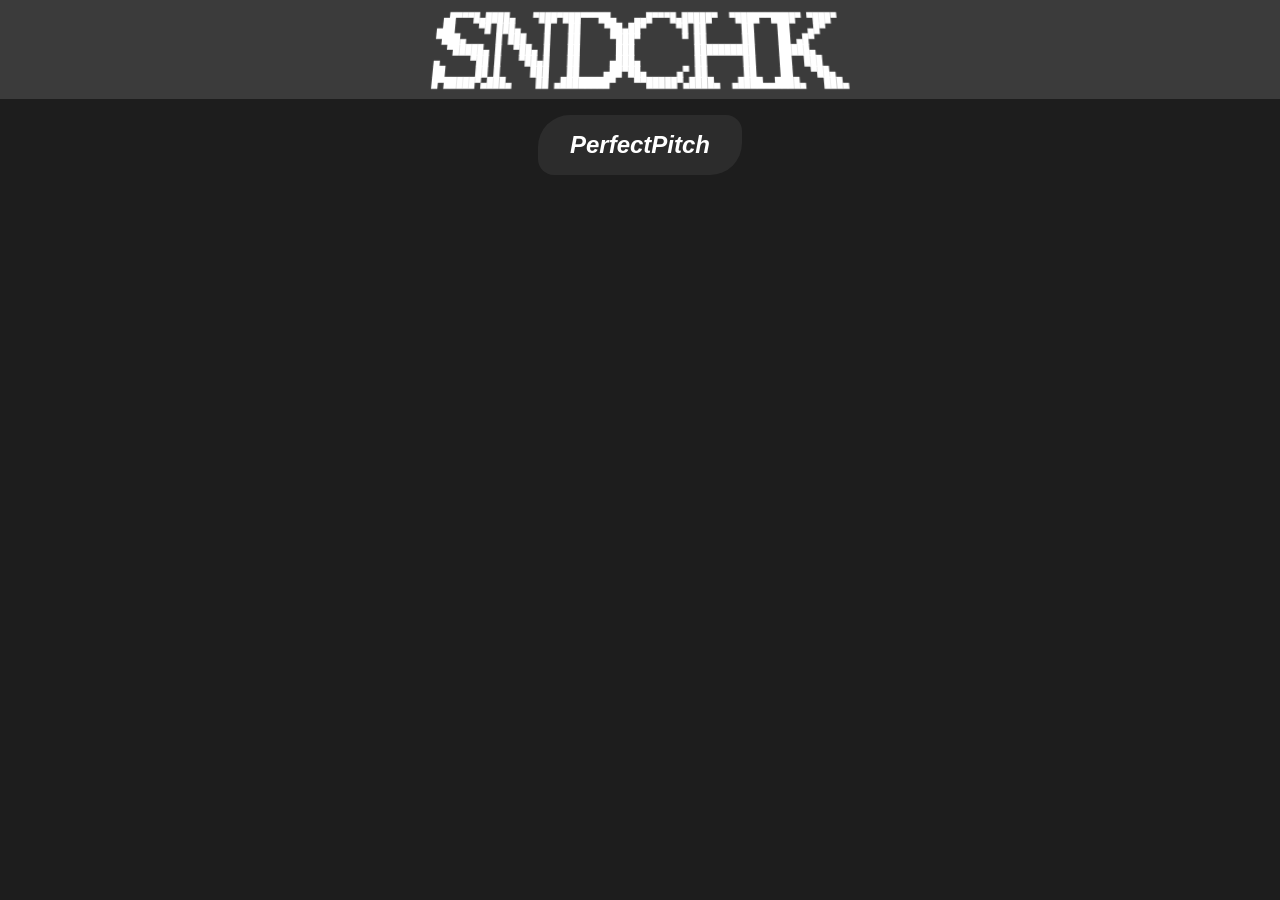
<file: index.html>
<!DOCTYPE html>
<html lang="en">
<head>
  <meta charset="UTF-8">
  <meta name="viewport" content="width=device-width, initial-scale=1.0">
  <link rel="stylesheet" href="/_style/common.css">
  <link rel="stylesheet" href="/_style/index.css">
  <script src="/_script/common.js" defer></script>
  <script src="/_script/index.js" defer></script>
  
  <!-- Temporary Font --> 
  <link rel="preconnect" href="https://fonts.googleapis.com">
  <link rel="preconnect" href="https://fonts.gstatic.com" crossorigin>
  <link href="https://fonts.googleapis.com/css2?family=Oswald:wght@200..700&display=swap" rel="stylesheet">
  
  <title>SNDCHCK</title>
</head>
<body>
  <header>
    <h1>
      <pre>

 ▄█▀▀▀█▄████▄   ▀███▀███▀▀▀██▄   ▄▄█▀▀▀█▄█████▀  ▀████▀▀████▀ ▀███▀ 
▄██    ▀█ ███▄    █   ██    ▀██▄██▀     ▀█ ██      ██    ██   ▄█▀   
▀███▄     █ ███   █   ██     ▀███▀       ▀ ██      ██    ██ ▄█▀     
  ▀█████▄ █  ▀██▄ █   ██      ███          ██████████    █████▄     
▄     ▀██ █   ▀██▄█   ██     ▄███▄         ██      ██    ██  ███    
██     ██ █     ███   ██    ▄██▀██▄     ▄▀ ██      ██    ██   ▀██▄  
█▀█████▀▄███▄    ██ ▄████████▀   ▀▀█████▀▄████▄  ▄████▄▄████▄   ███▄

</pre>
    </h1>
  </header>
  <main>
    <ul id="main-menu">
      <li>
        <a href="perfectpitch/">PerfectPitch</a>
      </li>
    </ul>
  </main>
</body>
</html>
</file>
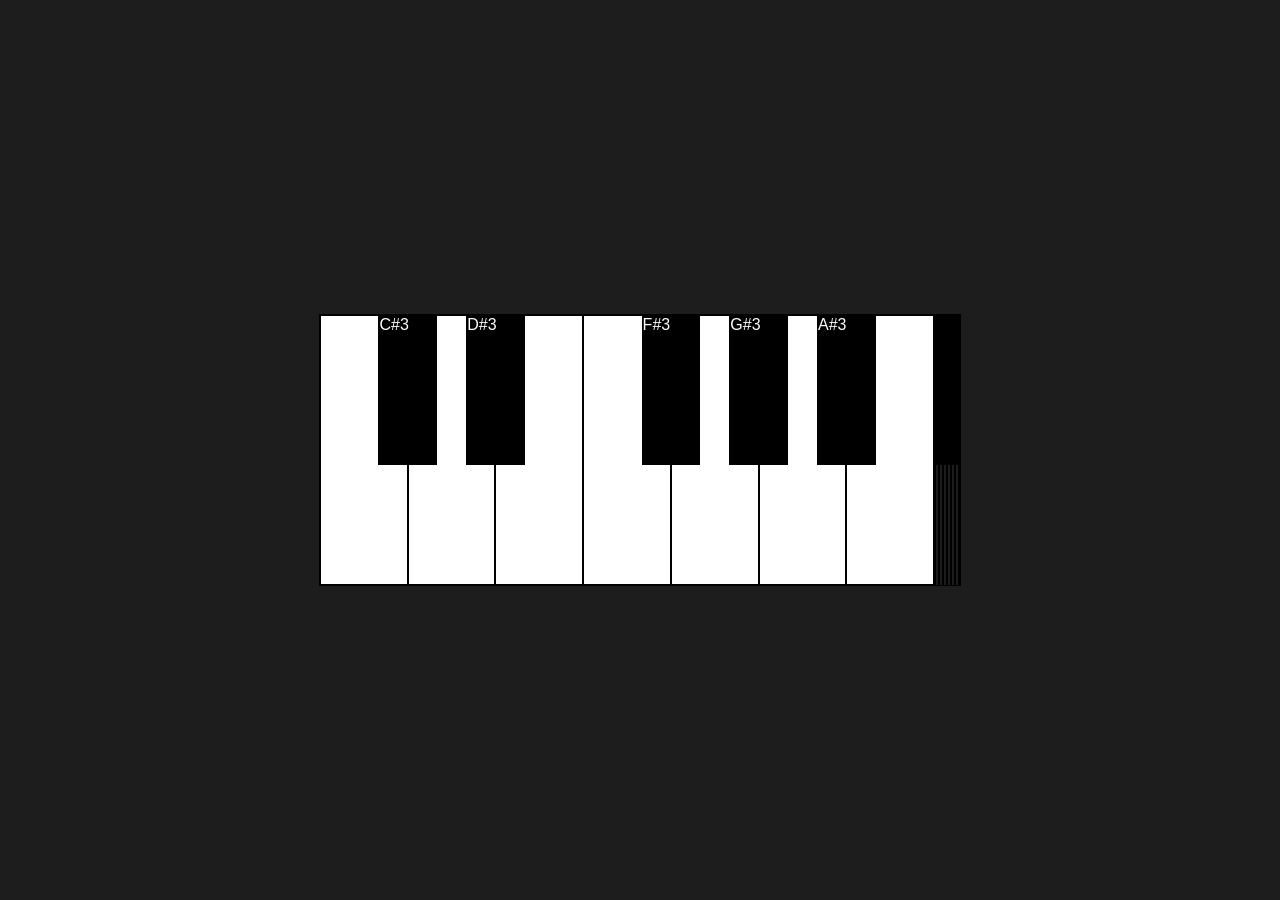
<file: perfectpitch/index.html>
<!DOCTYPE html>
<html>
<head>
	<meta charset="utf-8">
	<meta name="viewport" content="width=device-width, initial-scale=1">
	<link rel="stylesheet" type="text/css" href="./_style/perfectpitch.css">
	<link rel="stylesheet" type="text/css" href="/_style/common.css">
	<script defer src="./_script/perfectpitch.js"></script>
	<title>SNDCHK - Perfect Pitch</title>
</head>
<body>
	<section class="container">
		<div class="piano">
			<div class="white"></div>
			<div class="black"></div>
			<div class="white"></div>
			<div class="black"></div>
			<div class="white"></div>
			<div class="black"></div>
			<div class="white"></div>
			<div class="black"></div>
			<div class="white"></div>
			<div class="black"></div>
			<div class="white"></div>
			<div class="black"></div>
			<div class="white"></div>
		</div>	
	</section>
</body>
</html>
</file>
<file: _style/common.css>
* {
  margin: 0;
  padding: 0;
}

body {
  background-color: #1D1D1D;
  color: #FFFFFF;
  font-family: 'Helvetica', sans-serif;
}
</file>
<file: _style/index.css>
header {
  display: flex;
  justify-content: center;
  align-items: center;
  background-color: #FFFFFF22;
}

h1 {
  font-family: "Oswald", sans-serif;
  letter-spacing: 0.001rem;
  line-height: 1.1;
  font-weight: 700;
  transform: perspective(360px) rotateX(10deg);
  font-size: 10px;
}

#main-menu {
  list-style: none;
  display: flex;
  justify-content: center;
  align-items: center;
}

#main-menu li {
  background-color: #FFFFFF11;
  margin: 1rem;
  padding: 1rem 2rem;
  border-radius: 2rem 1rem;
}

#main-menu li a {
  font-style: italic;
  text-decoration: none;
  font-size: 1.5rem;
  font-weight: bold;
  color: #FFFFFF;
}
</file>
<file: perfectpitch/_style/perfectpitch.css>
.piano {
	counter-reset: white-key black-key;
	resize: both;
	border: 1px solid black;
	display: grid;
	grid-template-columns: repeat(21, 1fr);
	grid-template-rows: repeat(9, 1fr);
	width: 50vw;
	height: 30vh;
}

.piano div {
	border: 1px solid black;
}

.black {
	background-color: black;
	grid-row: 1 / 6;
	counter-increment: black-key;
	z-index: 10;
}

.white {
	background-color: white;
	grid-row: 1 / 10;
	counter-increment: white-key;
}

.container {
	height: 100vh;
	width: 100vw;
	display: flex;
	align-items: center;
	justify-content: center;
}
</file>
